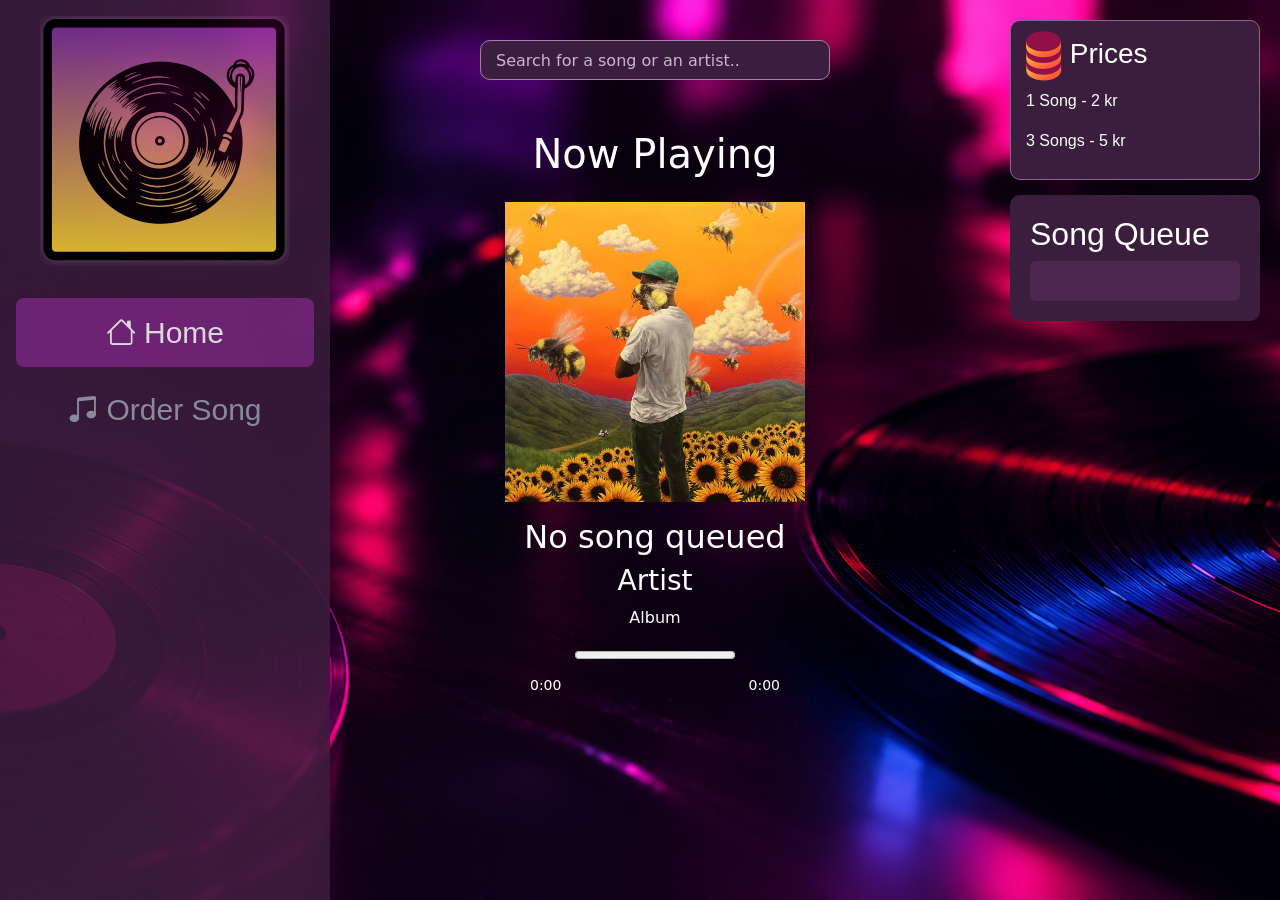
<file: frontend/index.html>
<!DOCTYPE html>
<html lang="en">
<head>
    <meta charset="UTF-8">
    <meta name="viewport" content="width=device-width, initial-scale=1.0">
    <!-- Bootstrap CSS og styles.css -->
    <link rel="stylesheet" href="styles.css">
    <script src="https://cdn.jsdelivr.net/npm/bootstrap@5.1.1/dist/js/bootstrap.bundle.min.js" integrity="sha384-/bQdsTh/da6pkI1MST/rWKFNjaCP5gBSY4sEBT38Q/9RBh9AH40zEOg7Hlq2THRZ" crossorigin="anonymous"></script>
    <link href="https://cdn.jsdelivr.net/npm/bootstrap@5.1.1/dist/css/bootstrap.min.css" rel="stylesheet" integrity="sha384-F3w7mX95PdgyTmZZMECAngseQB83DfGTowi0iMjiWaeVhAn4FJkqJByhZMI3AhiU" crossorigin="anonymous">
    <link rel="stylesheet" href="https://cdn.jsdelivr.net/npm/bootstrap-icons@1.11.3/font/bootstrap-icons.min.css">
    <link href="https://cdnjs.cloudflare.com/ajax/libs/font-awesome/6.0.0-beta3/css/all.min.css" rel="stylesheet">
    <title>Jukebox</title>
</head>
<body>
    <div id="albums"></div>
    <script src="../db/tracklist.js"></script>
    <script src="../db/showTracks.js"></script> <!--Not being used-->
    
    <!-- MAIN PAGE LAYOUT -->
    <div id="page-layout">

        <!-- LEFT MENU -->
        <div class="left-menu">
            <div id="logo">
                 <img id="admin-trigger" class="logo" src="../images/logo.png" alt="Jukebox Logo" style="cursor: pointer;">
            </div>
            <!-- LEFT MENU BUTTONS -->
            <div class="menu-buttons">
                <a href="index.html" class="active"><i class="bi bi-house me-2"></i>Home</a>
                <a href="order-songs.html"><i class="bi bi-music-note-beamed me-2"></i>Order Song</a>
            </div>
        </div>

        <!-- MAIN/MIDDLE CONTENT -->
        <div id="main-content">
            <!-- Searchbar i toppen --> 
            <div class="topnav">
                <input type="text" id="searchInput" placeholder="Search for a song or an artist..">
            </div>
            
            <!-- Now Playing sektion -->
            <div id="playing">
                <h1>Now Playing</h1>
                <img id=album src="../images/album.jpg" alt="Now Playing">
                <h2 id="title-song">No song queued</h2>
                <h3 id="artist-song"> Artist </h3>
                <p id="album-song">Album </p>
                
                <!-- Tidslinje for sangen -->
                <progress id="song-progress" value="0" max="100"></progress>
                <div style="display: flex; justify-content: space-between; width: 250px; margin: 5px auto 0 auto; font-size: 14px; color: #fff;">
                    <span id="current-time">0:00</span>
                    <span id="total-time">0:00</span>
            </div>
        </div>

        <!-- RIGHT CONTENT (PRISER OG KØ)-->
        <div id="right-content">
            <div id="prices1" class="prices1">
                <h3>
                    <img src="../images/coin.svg.svg" alt="Coin">
                    Prices
                </h3>
                <p>1 Song - 2 kr</p>
                <p>3 Songs - 5 kr</p>
            </div>
    <!-- Queue div to display the current queue of songs -->
            <div id="queue-container">
                <h2>Song Queue</h2>
                <div id="queue"></div>
            </div>
        </div>
    </div>
</div>

 <!-- Bootstrap script (krævet for pop-up) -->
    <script src="https://cdn.jsdelivr.net/npm/bootstrap@5.1.1/dist/js/bootstrap.bundle.min.js" integrity="sha384-/bQdsTh/da6pkI1MST/rWKFNjaCP5gBSY4sEBT38Q/9RBh9AH40zEOg7Hlq2THRZ" crossorigin="anonymous"></script>


     <!-- Bootstrap pop-up til Admin Menu -->
    <div class="modal fade" id="adminModal" tabindex="-1" aria-labelledby="adminModalLabel" aria-hidden="true">
      <div class="modal-dialog modal-dialog-centered">
        <div class="modal-content" style="background-color: #2a1b3d; color: white; border: 2px solid #ff4b5c;">
          <div class="modal-header">
            <h5 class="modal-title" id="adminModalLabel">Admin Menu</h5>
            <button type="button" class="btn-close btn-close-white" data-bs-dismiss="modal" aria-label="Close"></button>
          </div>
          <div class="modal-body text-center">
            <p>You found the secret menu.</p>
            <button class="btn btn-danger m-2">Pause / Play</button>
            <button class="btn btn-warning m-2">Skip song</button>
            <button id="reset-queue" class="btn btn-secondary m-2">Reset queue</button>
          </div>
        </div>
      </div>
      
    <script src="mainScript.js"></script>
</body>
</html>
</file>
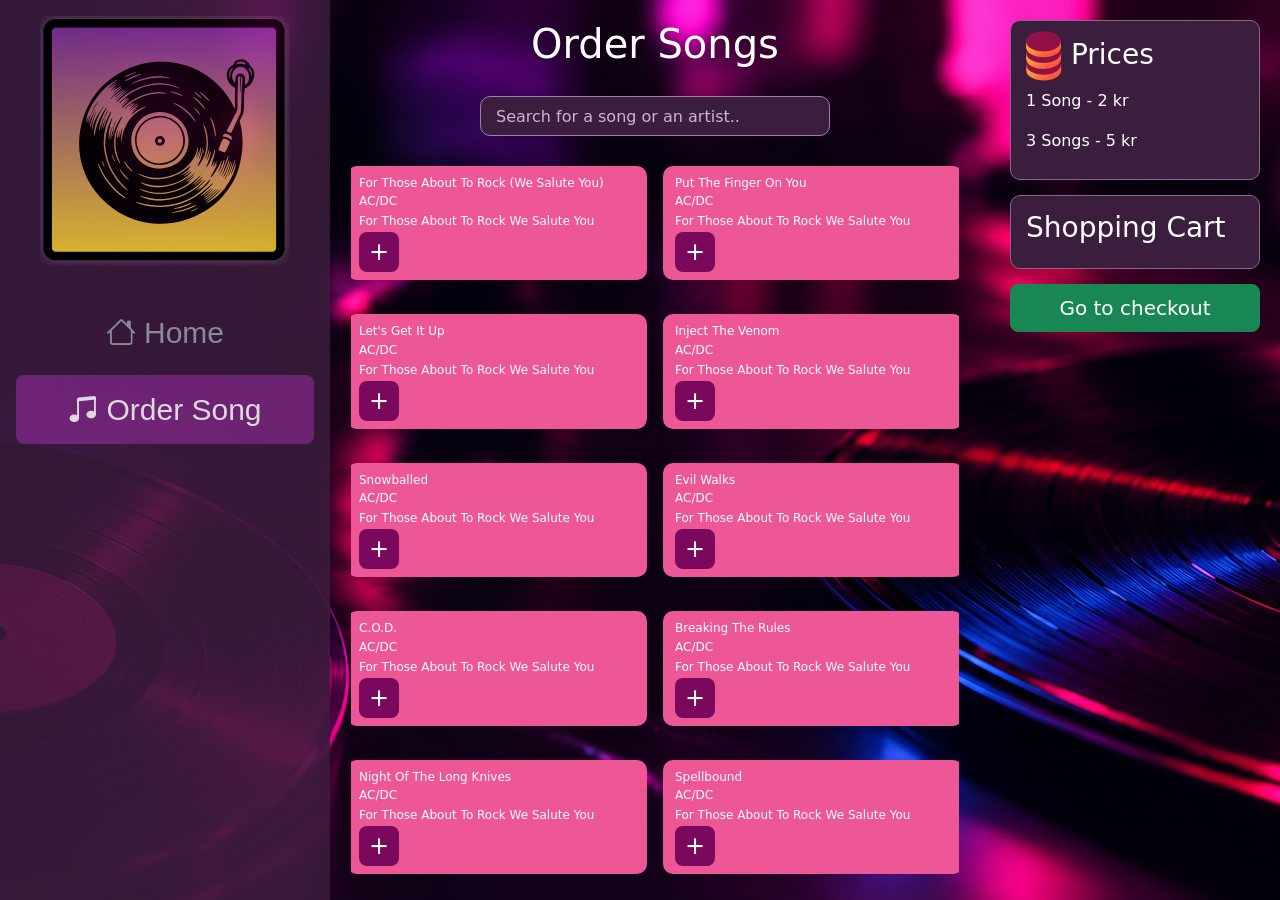
<file: frontend/order-songs.html>
<!DOCTYPE html>
<html lang="en">
<head>
    <meta charset="UTF-8">
    <meta name="viewport" content="width=device-width, initial-scale=1.0">
    <!-- Bootstrap CSS og styles.css -->
    <link href="https://cdn.jsdelivr.net/npm/bootstrap@5.3.3/dist/css/bootstrap.min.css" rel="stylesheet">
    <link rel="stylesheet" href="https://cdn.jsdelivr.net/npm/bootstrap-icons@1.11.3/font/bootstrap-icons.min.css">
    <link rel="stylesheet" href="styles.css">
    <title>Order Songs</title>
</head>

<body>
    <!-- MAIN PAGE LAYOUT -->
<div id="page-layout">

    <!-- LEFT MENU -->
    <div class="left-menu">
        <div id="logo">
            <img id="admin-trigger" class="logo" src="../images/logo.png" alt="Jukebox Logo" style="cursor: pointer;">
        </div>

        <!-- LEFT MENU BUTTONS -->
        <div class="menu-buttons">
                <a href="index.html"><i class="bi bi-house me-2"></i>Home</a>
                <a href="order-songs.html" class="active"><i class="bi bi-music-note-beamed me-2"></i>Order Song</a>
            </div>
    </div> <!-- END OF LEFT MENU -->

    <!-- Main/middle content -->
    <div id="main-content">

        <div class="header">
            <h1>Order Songs</h1>
        </div>

        <!-- searchbar -->
        <div class="topnav">
        <input type="text" id="songSearch" placeholder="Search for a song or an artist..">
        </div>

        <!-- Empty div for the song list -->
        <div id="song-list"></div>

    </div>

    <!-- RIGHT SIDEBAR (PRISER OG KØ) -->
    <div class="right-sidebar">
        <div id="prices1" class="prices1">
            <h3>
                <img src="../images/coin.svg.svg" alt="Coin">
                Prices
            </h3>
            <p>1 Song - 2 kr</p>
            <p>3 Songs - 5 kr</p>
        </div>

        <!-- Shopping cart section -->
        <div id="kurv" class="kurv">
            <h3>Shopping Cart</h3>
            <div id="cart-songs"></div>
            <div id="delete-songs"></div>
            <div id="total-songs"></div>
        </div>
<!-- 1. Knappen der åbner betalingsvinduet -->
        <button type="button" class="btn btn-success btn-lg" data-bs-toggle="modal" data-bs-target="#betalingsModal">
        Go to checkout
        </button>
    </div>

</div>

<!-- 2. Selve Pop-up'en (Modal) med betalingsmodul -->
    <div class="modal fade" id="betalingsModal">
        <div class="modal-dialog">
            <div class="modal-content">
            
                <!-- Top med titel og luk-knap -->
                <div class="modal-header">
                    <h5 class="modal-title" id="betalingsModalLabel">Scan the QR-code to pay with MobilePay</h5>
                </div>
            
            <!-- Indhold / Betalingsmodul -->
                <div class="modal-body">
                    <form>
                    <!-- Beløb til betaling -->
                    <div class="alert alert-info py-2 mb-3">
                        Amount: <span id="payment-total">0 kr</span>
                    </div>
                <div class="QR-KODE">
                    <img class="logo" src="/images/QRKODEN.png" alt="QRKODE" style="max-width: 200px; height: auto; display: block; margin: 0 auto;">
                </div>
                
                <!-- Knapper i bunden -->
                    <div class="modal-footer justify-content-between">
                        <button type="button" class="btn btn-secondary" data-bs-dismiss="modal">Annuller</button>
                        <button id="confirm-payment" type="button" class="btn btn-primary">Confirm</button>
                    </div>
                </div>
            </div>
        </div>
    
    </div>
         
<!-- Bootstrap Modal / Pop-up til Admin Menu -->
<div class="modal fade" id="adminModal" tabindex="-1" aria-labelledby="adminModalLabel" aria-hidden="true">
    <div class="modal-dialog modal-dialog-centered">
        <div class="modal-content" style="background-color: #2a1b3d; color: white; border: 2px solid #a2528b;">
            <div class="modal-header">
                <h5 class="modal-title" id="adminModalLabel">Admin Menu</h5>
                <button type="button" class="btn-close btn-close-white" data-bs-dismiss="modal" aria-label="Close"></button>
            </div>
            <div class="modal-body text-center">
                <p>Velkommen til admin-styrepanelet!</p>
                <button class="btn btn-danger m-2">Pause / Afspil</button>
                <button class="btn btn-warning m-2">Spring sang over</button>
                <button id="reset-queue" class="btn btn-secondary m-2">Nulstil</button>
            </div>
        </div>
    </div>
</div>

<!-- Bootstrap script -->
<script src="https://cdn.jsdelivr.net/npm/bootstrap@5.3.3/dist/js/bootstrap.bundle.min.js"></script>

<script src="mainScript.js"></script>
<script src="songList.js"></script>

</body>
</html>
</file>
<file: frontend/styles.css>
body {
  background-image: url('../images/background.png');
}

.topnav {
  display: flex;
  justify-content: center;
  align-items: center;
  scale: 1;
  position: relative;
  margin-bottom: 30px;
  margin-top: 20px;
  }
  .topnav input {
    width: 350px;
    height: 40px;
    background-color: #3b1d3f;
    color: white;
    border: 1px solid #a77aab;
    border-radius: 10px;
    padding: 10px 15px;
    box-sizing: border-box;
}

  .topnav input::placeholder {
    color: #c9b8cc;
}
.input {
  font-size: 18px;
  }

#page-layout {

    display: grid;
    grid-template-columns: 330px 1fr 300px;
    height: 100vh;
    gap: 1px;
}

#right-content {
  font-family: 'Trebuchet MS', sans-serif;
  position: fixed;
  top: 20px;
  right: 20px;
  gap: 15px; 
  z-index: 100;

}

#main-content {
  color: #fff;
    position: relative;
    flex: 1;
    min-width: 0;
    padding: 20px 20px 0px 20px;
}


#right-content, #main-content, .left-menu {
  display: flex;
  flex-direction: column;
  height: 100%;
  overflow: hidden;
}

.left-menu {
  opacity: 0.85;
  background-color: #3b1d3d;
  display: flex;
  flex-direction: column;
  padding: 16px 16px;
  box-sizing: border-box;
}

#playing {
  padding: 20px;
  min-width: 300px;
  width: fit-content;
  margin: 0 auto;
  text-align: center;
}
#playing img {
  width: 300px;
  height: 300px;
  margin-bottom: 16px;
  margin-top: 16px;
}

#album {
  width: 100px;
  height: 100px;
  margin-bottom: 16px;
}

#logo {
  opacity: 1;
  display: flex;
  align-items: center;
  justify-content: center;
  gap: 12px;
  margin-bottom: 32px;
  
}

#logo img {
  width: 250px;
  height: 250px;
}
.menu-buttons {
  font-family: 'Trebuchet MS', sans-serif;
  opacity: 1;
  display: grid;
  flex-direction: column;
  gap: 8px;
  align-items: center;
}

.menu-buttons a {
    transition: 0.4;
    display: flex;
    align-items: center;
    justify-content: center;
    padding: 12px 16px;
    color: #9ca3af; /* Muted text color */
    text-decoration: none;
    font-size: 30px;
    border-radius: 8px;
    font-family: 'Trebuchet MS', sans-serif;;
}

.menu-buttons a.active {
    background-color: #7c2a82;
    color: #ffffff;
}

#queue-container {
    width: 250px;
    flex-shrink: 0;
    background-color: #3b1d3d;
    padding: 20px;
    box-sizing: border-box;
    color: white;
    border-radius: 10px;
}

.border-secondary {
    border-color: #9f23a8 !important;
}

#queue {
    list-style: none;
    padding: 0;
    margin: 0;
    background-color: #4d2750;
    min-height: 40px;
}

.right-sidebar {
  max-width: 250px;
  position: fixed;
  top: 20px;
  right: 20px;
  display: flex;
  flex-direction: column;
  gap: 15px; 
  z-index: 100;
}

.prices1, #kurv {
  border: 2px solid black;
  padding: 15px;
  background-color: white; 
  box-sizing: border-box;
}

.header {
  display: flex;
  justify-content: center;
  align-items: center;
  scale: 1;
  position: relative;
}
.song {
    background-color: #ed5795;
    color: white;
    border-radius: 10px;
    padding: 8px 12px;
    margin-bottom: 10px;
    width: 300px;
}
.song h4,
.song p {
    margin: 2px 0;
    font-size: 12px;
}
.prices1 {
    background-color: #3b1d3d;
    color: white;
    border: 1px solid #8b648b;
    border-radius: 10px;
    padding: 10px 15px;
    width: 250px;
    height: auto;
    box-sizing: border-box;
    
}
#kurv {
    background-color: #3b1d3d;
    color: white;
    border: 1px solid #8b648b;
    border-radius: 10px;
}

#payment-popup {
  color: white;
}

/* Sørg for at du ikke har sat pointer-events til none på modalen */
.modal {
  pointer-events: auto;
}

#song-list {
  display: grid;
  grid-template-columns: repeat(2, minmax(0, 1fr));
  justify-items: center; /* Centers each card horizontally inside its grid cell */
  gap: clamp(12px, 2vw, 24px);


  overflow-y: auto;       /* Enables vertical scrollbar when content overflows */
  overflow-x: hidden;     /* Prevents horizontal scrollbar */
  min-height: 0;          /* CRITICAL if #song-list is inside a Flex or Grid parent */
  align-content: start;   /* Prevents rows from stretching vertically when there are few songs */
}

/* Optional: Prevent long song titles from blowing out a column's width */
#song-list > * {
  min-width: 0;
}

.add-song-button {
    background-color: #7a095e;
    color: white;
    border: none;
    border-radius: 8px;
    width: 40px;
    height: 40px;
    font-size: 24px;
    cursor: pointer;
}

.button {
transition: 0.4s;
}

.button:hover {
  opacity: 0.5;
}

.modal-header {
  justify-content: center;
  align-items: center;
}

.cart-song {
  display: flex;
  align-items: center;
  gap: 12px;
}

.cart-song button {
  margin-left: auto;
  flex-shrink: 0;
}
</file>
